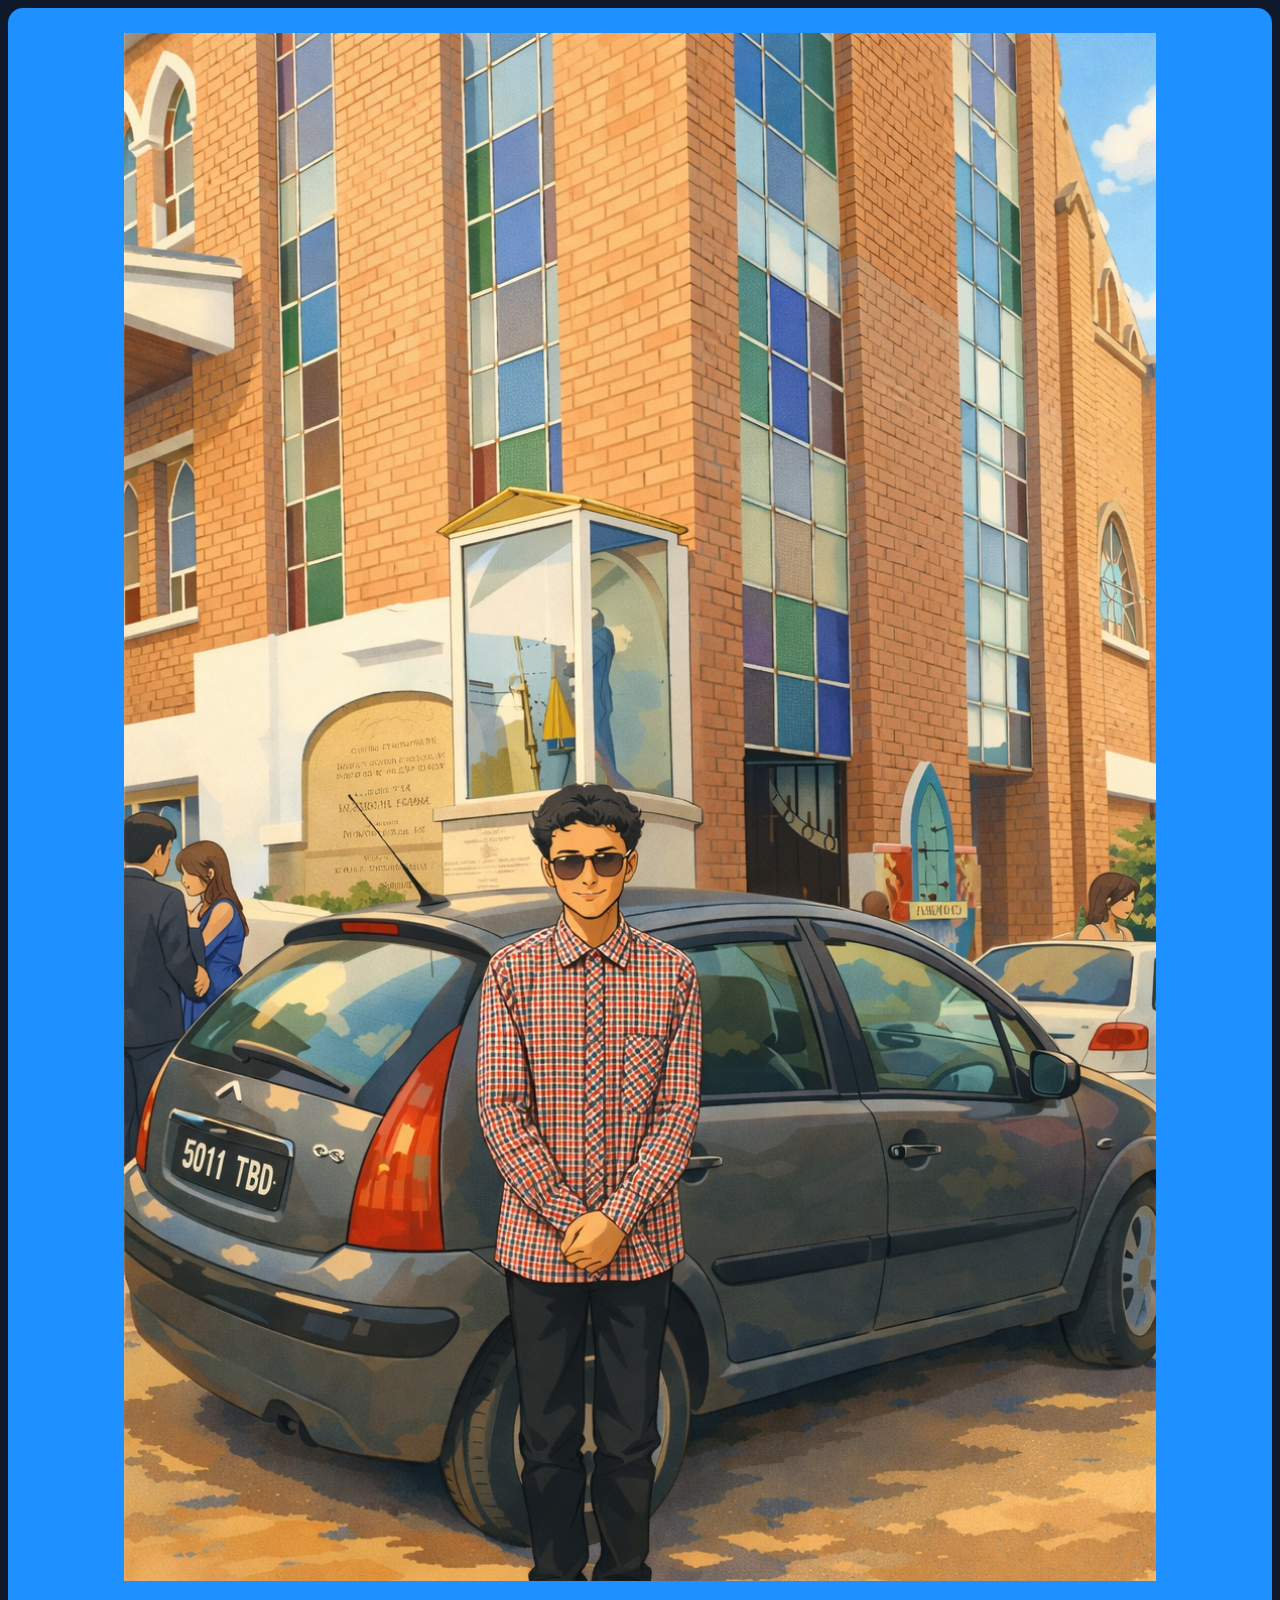
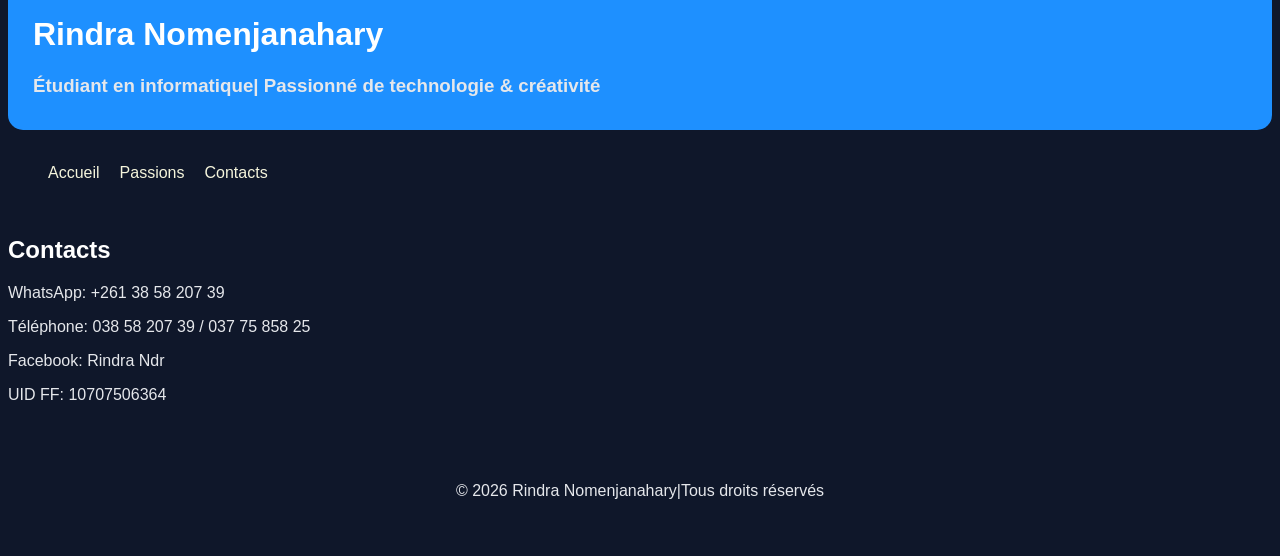
<file: Contact.html>
<!DOCTYPE html>
<html lang="fr">
<head>
    <meta charset="UTF-8">
    <title>Contact</title>
    <meta name="viewport" content="width=device-width", initial-scale=1.0>
    <link rel="stylesheet" href="portfolio.css">
</head>
<body>
        <header>
  <center><img src="profil.png" alt="Photo de Rindra" class="sary"></center>
  <h1>Rindra Nomenjanahary</h1>
    <h3>Étudiant en informatique| Passionné de technologie & créativité</h3>
    
  </header>
  <br>
  <nav class="navbar">
    <ul class="nav-links">
      <li><a href="index.html">Accueil</a></li>
      <li><a href="passions.html">Passions</a></li>
      <li><a href="contact.html">Contacts</a></li>
    </ul>
  </nav><br>
  
  <section>
  <h2>Contacts</h2>
 <p>WhatsApp: +261 38 58 207 39</p>
 <p>Téléphone: 038 58 207 39 / 037 75 858 25</p>
 <p>Facebook: Rindra Ndr</p>
 <p>UID FF: 10707506364</p>
 </section>
 
  <footer>
    © 2026 Rindra Nomenjanahary|Tous droits réservés</footer>
</body>
</html>
</file>
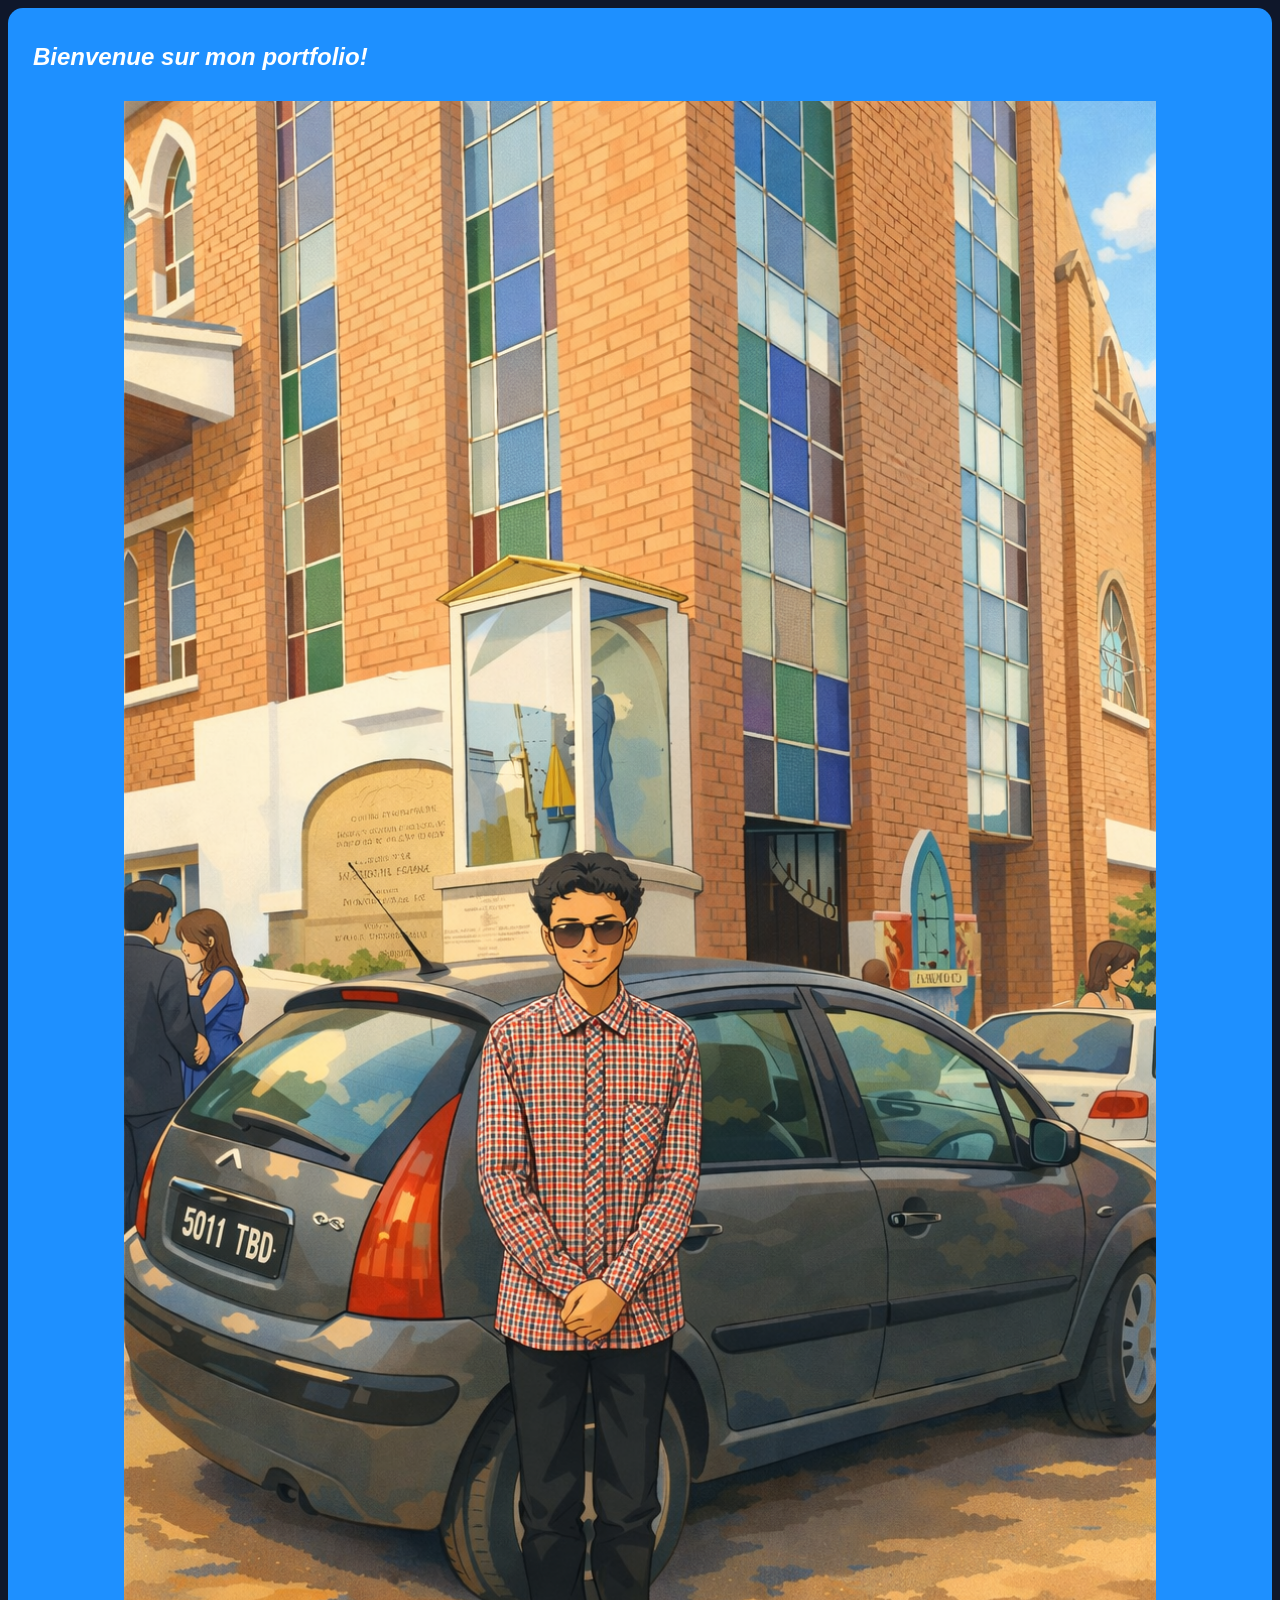
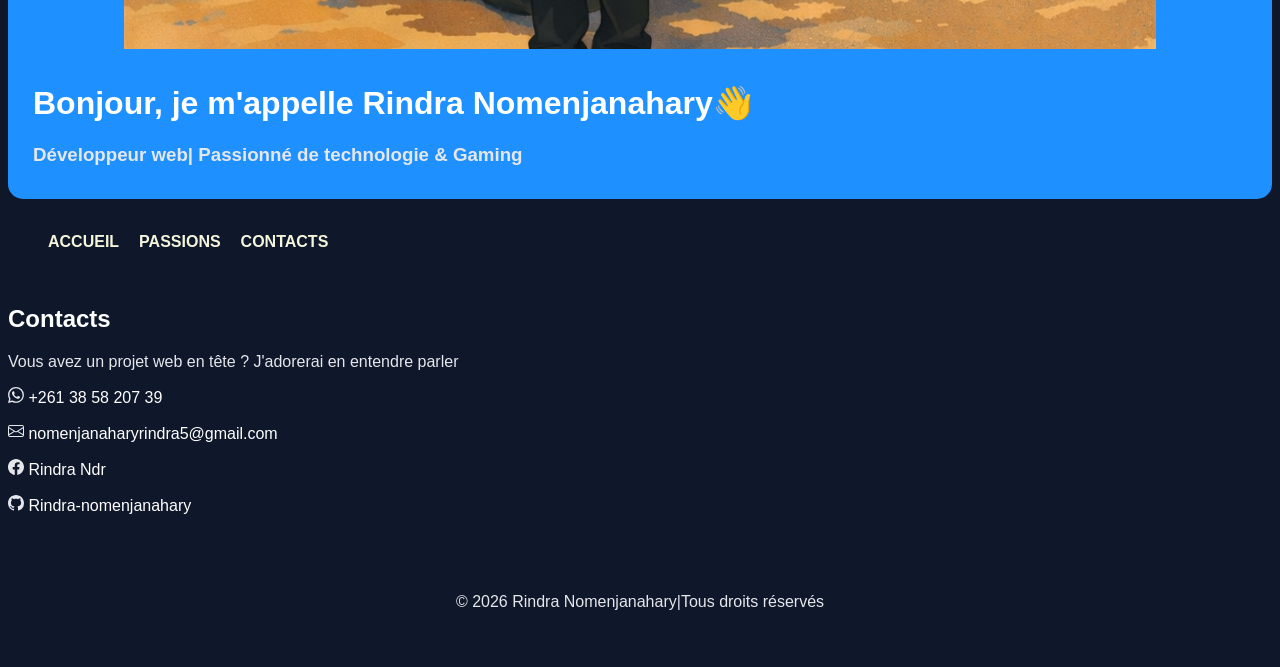
<file: contact.html>
<!DOCTYPE html>
<html lang="fr">
<head>
    <meta charset="UTF-8">
    <title>Contact</title>
    <meta name="viewport" content="width=device-width", initial-scale=1.0>
    <link rel="stylesheet" href="portfolio.css">
</head>
<body>
    
    <header>
        <h2><i>Bienvenue sur mon portfolio!</i></h2>
  <center><img src="profil.png" alt="Photo de Rindra" class="sary"></center>
    <h1>Bonjour, je m'appelle Rindra Nomenjanahary👋</h1>
    <h3>Développeur web| Passionné de technologie & Gaming</h3>
    </header>
  <br>
  
  <nav class="navbar">
    <ul class="nav-links">
      <li><b><a href="index.html">ACCUEIL</a></b></li>
      <li><b><a href="passions.html">PASSIONS</a></b></li>
      <li><b><a href="contact.html">CONTACTS</a></b></li>
    </ul>
  </nav><br>
  
  <section>
  <h2>Contacts</h2>
<p>Vous avez un projet web en tête ? J'adorerai en entendre parler</p>
 <p><svg xmlns="http://www.w3.org/2000/svg" width="16" height="16" fill="currentColor" class="bi bi-whatsapp" viewBox="0 0 16 16">
  <path d="M13.601 2.326A7.85 7.85 0 0 0 7.994 0C3.627 0 .068 3.558.064 7.926c0 1.399.366 2.76 1.057 3.965L0 16l4.204-1.102a7.9 7.9 0 0 0 3.79.965h.004c4.368 0 7.926-3.558 7.93-7.93A7.9 7.9 0 0 0 13.6 2.326zM7.994 14.521a6.5 6.6 0 0 1-3.356-.92l-.24-.144-2.494.654.676-2.433-.156-.251a6.56 6.56 0 0 1-1.007-3.505c0-3.626 2.957-6.584 6.591-6.584a6.56 6.56 0 0 1 4.66 1.931 6.56 6.56 0 0 1 1.928 4.66c-.004 3.639-2.961 6.592-6.592 6.592m3.615-4.934c-.197-.099-1.17-.578-1.353-.646-.182-.065-.315-.099-.445.099-.133.197-.513.646-.627.775-.114.133-.232.148-.43.05-.197-.1-.836-.308-1.592-.985-.59-.525-.985-1.175-1.103-1.372-.114-.198-.011-.304.088-.403.087-.088.197-.232.296-.346.1-.114.133-.198.198-.33.065-.134.034-.248-.015-.347-.05-.099-.445-1.076-.612-1.47-.16-.389-.323-.335-.445-.34-.114-.007-.247-.007-.38-.007a.73.73 0 0 0-.529.247c-.182.198-.691.677-.691 1.654s.71 1.916.81 2.049c.098.133 1.394 2.132 3.383 2.992.47.205.84.326 1.129.418.475.152.904.129 1.246.08.38-.058 1.171-.48 1.338-.943.164-.464.164-.86.114-.943-.049-.084-.182-.133-.38-.232"/>
</svg><a href="https://wa.me/261385820739"target="_blank"> +261 38 58 207 39</a></p>

 <p><svg xmlns="http://www.w3.org/2000/svg" width="16" height="16" fill="currentColor" class="bi bi-envelope" viewBox="0 0 16 16">
  <path d="M0 4a2 2 0 0 1 2-2h12a2 2 0 0 1 2 2v8a2 2 0 0 1-2 2H2a2 2 0 0 1-2-2zm2-1a1 1 0 0 0-1 1v.217l7 4.2 7-4.2V4a1 1 0 0 0-1-1zm13 2.383-4.708 2.825L15 11.105zm-.034 6.876-5.64-3.471L8 9.583l-1.326-.795-5.64 3.47A1 1 0 0 0 2 13h12a1 1 0 0 0 .966-.741M1 11.105l4.708-2.897L1 5.383z"/>
</svg><a href="mailto:nomenjanaharyrindra5@gmail.com"> nomenjanaharyrindra5@gmail.com</a></p>

 <p><svg xmlns="http://www.w3.org/2000/svg" width="16" height="16" fill="currentColor" class="bi bi-facebook" viewBox="0 0 16 16">
  <path d="M16 8.049c0-4.446-3.582-8.05-8-8.05C3.58 0-.002 3.603-.002 8.05c0 4.017 2.926 7.347 6.75 7.951v-5.625h-2.03V8.05H6.75V6.275c0-2.017 1.195-3.131 3.022-3.131.876 0 1.791.157 1.791.157v1.98h-1.009c-.993 0-1.303.621-1.303 1.258v1.51h2.218l-.354 2.326H9.25V16c3.824-.604 6.75-3.934 6.75-7.951"/>
</svg><a href="https://www.facebook.com/profile.php?id=100082816786419"> Rindra Ndr</a></p>

<p><svg xmlns="http://www.w3.org/2000/svg" width="16" height="16" fill="currentColor" class="bi bi-github" viewBox="0 0 16 16">
  <path d="M8 0C3.58 0 0 3.58 0 8c0 3.54 2.29 6.53 5.47 7.59.4.07.55-.17.55-.38 0-.19-.01-.82-.01-1.49-2.01.37-2.53-.49-2.69-.94-.09-.23-.48-.94-.82-1.13-.28-.15-.68-.52-.01-.53.63-.01 1.08.58 1.23.82.72 1.21 1.87.87 2.33.66.07-.52.28-.87.51-1.07-1.78-.2-3.64-.89-3.64-3.95 0-.87.31-1.59.82-2.15-.08-.2-.36-1.02.08-2.12 0 0 .67-.21 2.2.82.64-.18 1.32-.27 2-.27s1.36.09 2 .27c1.53-1.04 2.2-.82 2.2-.82.44 1.1.16 1.92.08 2.12.51.56.82 1.27.82 2.15 0 3.07-1.87 3.75-3.65 3.95.29.25.54.73.54 1.48 0 1.07-.01 1.93-.01 2.2 0 .21.15.46.55.38A8.01 8.01 0 0 0 16 8c0-4.42-3.58-8-8-8"/>
</svg><a href="https://github.com/Rindra-nomenjanahary"> Rindra-nomenjanahary</a></p>

 </section>
 
  <footer>
    © 2026 Rindra Nomenjanahary|Tous droits réservés</footer>
</body>
              </html>
</file>
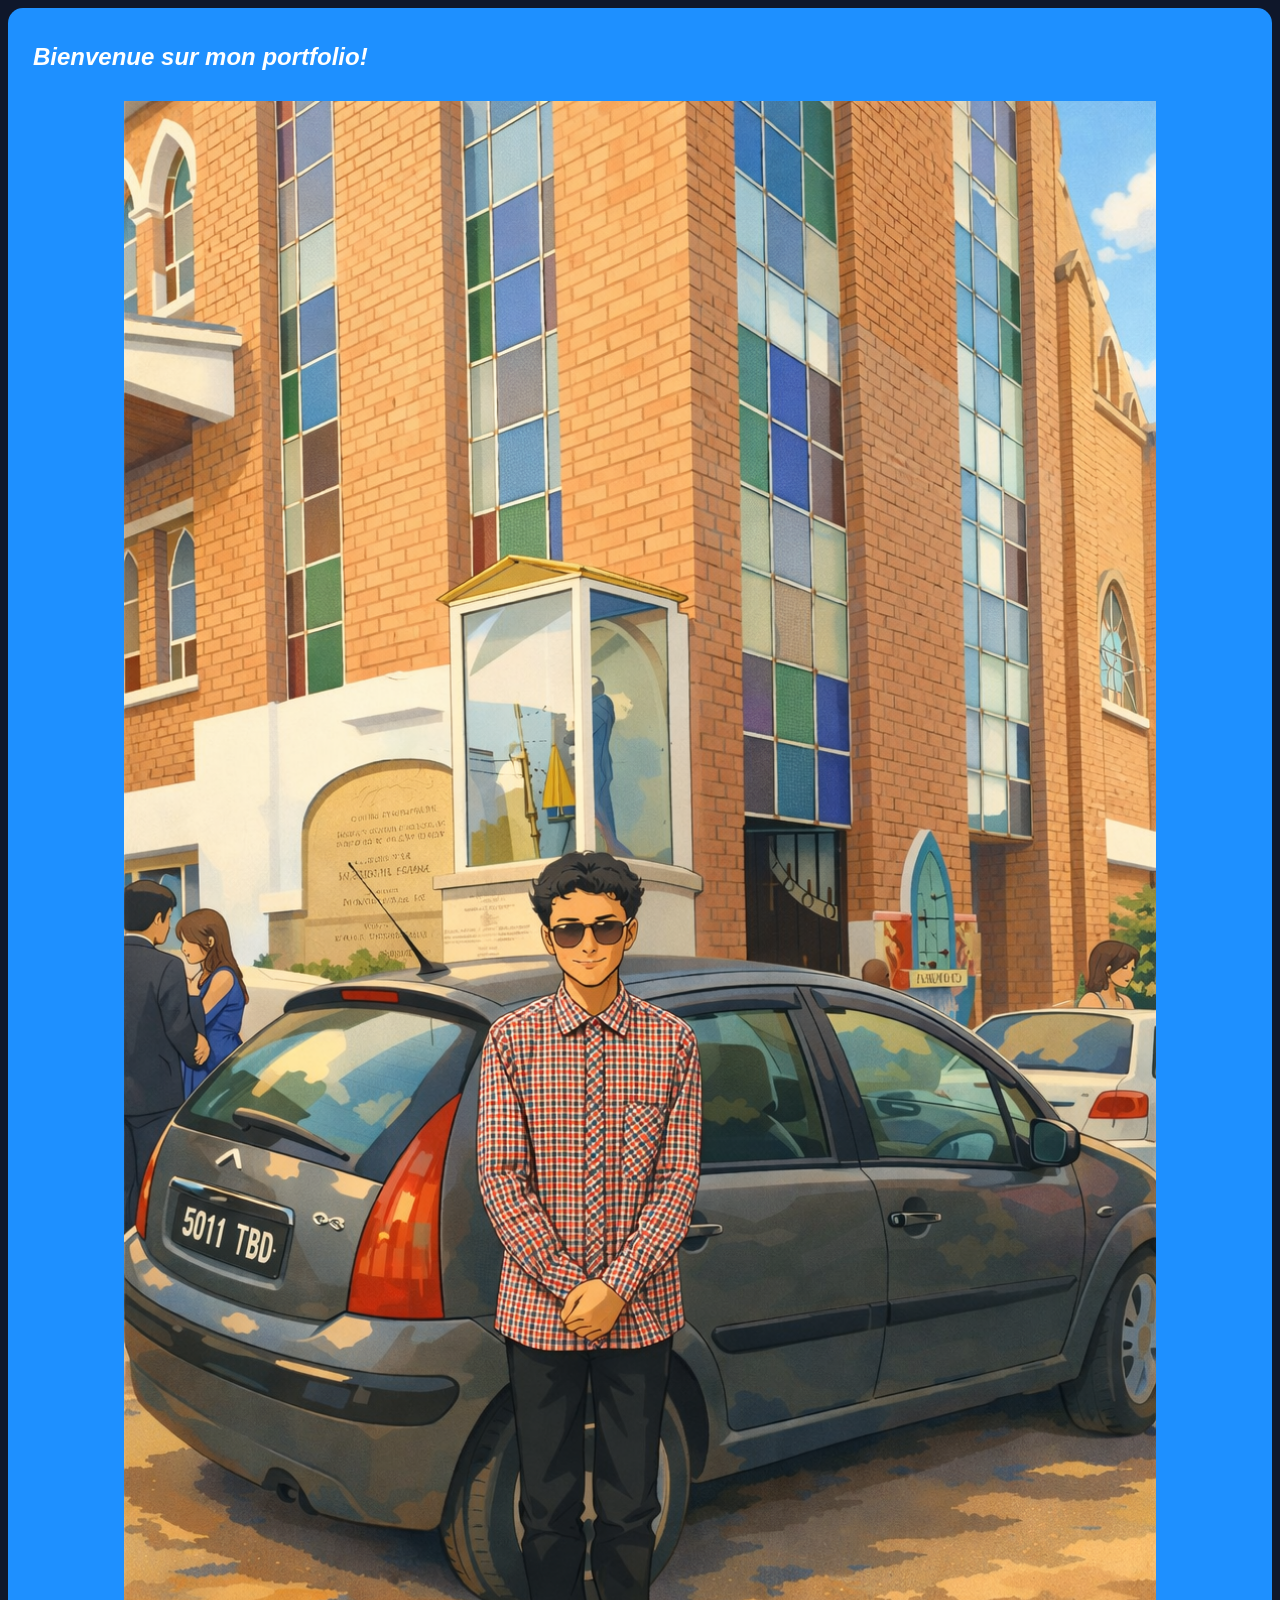
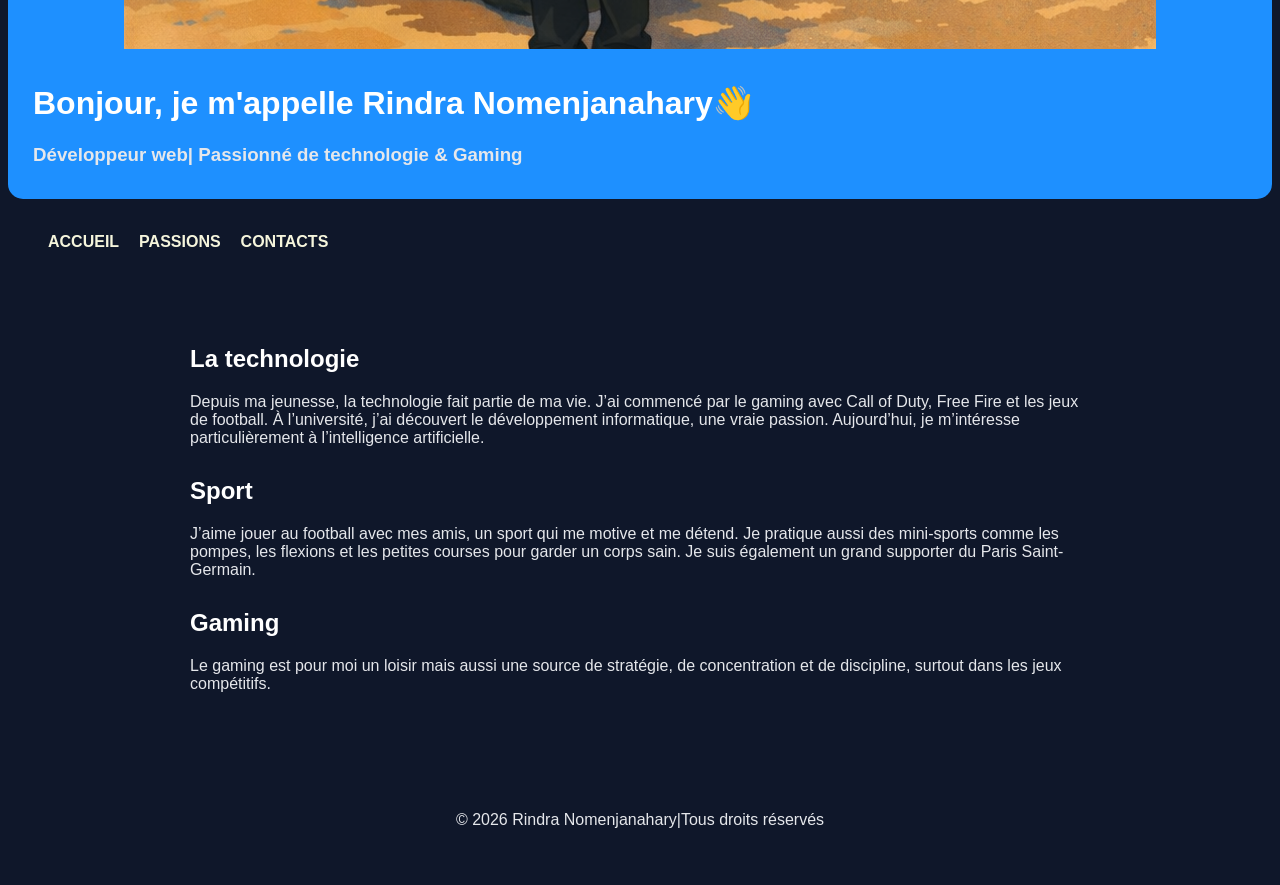
<file: passions.html>
<!DOCTYPE html>
<html lang="fr">
<head>
    <meta charset="UTF-8">
    <title>Passions</title>
        <meta name="viewport" content="width=device-width", initial-scale=1.0>
    <link rel="stylesheet" href="portfolio.css">
</head>
<body>
       <header>
   <h2><i>Bienvenue sur mon portfolio!</i></h2>
  <center><img src="profil.png" alt="Photo de Rindra" class="sary"></center>
    <h1>Bonjour, je m'appelle Rindra Nomenjanahary👋</h1>
    <h3>Développeur web| Passionné de technologie & Gaming</h3>
    
  </header>
  <br>
  <nav class="navbar">
    <ul class="nav-links">
      <li><b><a href="index.html">ACCUEIL</a></b></li>
      <li><b><a href="passions.html">PASSIONS</a></b></li>
      <li><b><a href="contact.html">CONTACTS</a></b></li>
    </ul>
  </nav><br>
    <main class="container">
  <section>
    <h2>La technologie</h2>
    <p>
      Depuis ma jeunesse, la technologie fait partie de ma vie.
      J’ai commencé par le gaming avec Call of Duty, Free Fire et les jeux de football.
      À l’université, j’ai découvert le développement informatique, une vraie passion.
      Aujourd’hui, je m’intéresse particulièrement à l’intelligence artificielle.
    </p>
  </section>

  <section>
    <h2>Sport</h2>
    <p>
      J’aime jouer au football avec mes amis, un sport qui me motive et me détend.
      Je pratique aussi des mini-sports comme les pompes, les flexions
      et les petites courses pour garder un corps sain.
      Je suis également un grand supporter du Paris Saint-Germain.
    </p>
  </section>

  <section>
    <h2>Gaming</h2>
    <p>
      Le gaming est pour moi un loisir mais aussi une source de stratégie,
      de concentration et de discipline, surtout dans les jeux compétitifs.
    </p>
  </section>

</main>

    <footer>
    © 2026 Rindra Nomenjanahary|Tous droits réservés</footer>
</body>
</html>
</file>
<file: portfolio.css>
body {
  font-family: Arial, sans-serif;
  background-color: #0f172a;
  color: #e5e7eb;
}

header {
  background-color: dodgerblue ;
  padding:15px 25px;
  border-radius:15px;
}

.navbar {
  display: flex;
  justify-content: space-between;
  align-items: center;
}
.nav-links {
  list-style: none;
  display: flex;
  gap: 20px;
}

.nav-links a {
  text-decoration: none;
  color: beige;
}

.nav-links a:hover {
  color: #8b5cf6;
}
a{
  text-decoration:none;
  color: white;
}
.container {
  padding: 40px;
  max-width: 900px;
  margin: auto;
}

h1, h2 {
  color: white;
}

section {
  margin-bottom: 30px;
}
.sary{
    width:85%;
    padding:10px;
    }
footer{
    text-align:center;
    padding:3rem 0;
    position:relative;
}
</file>
